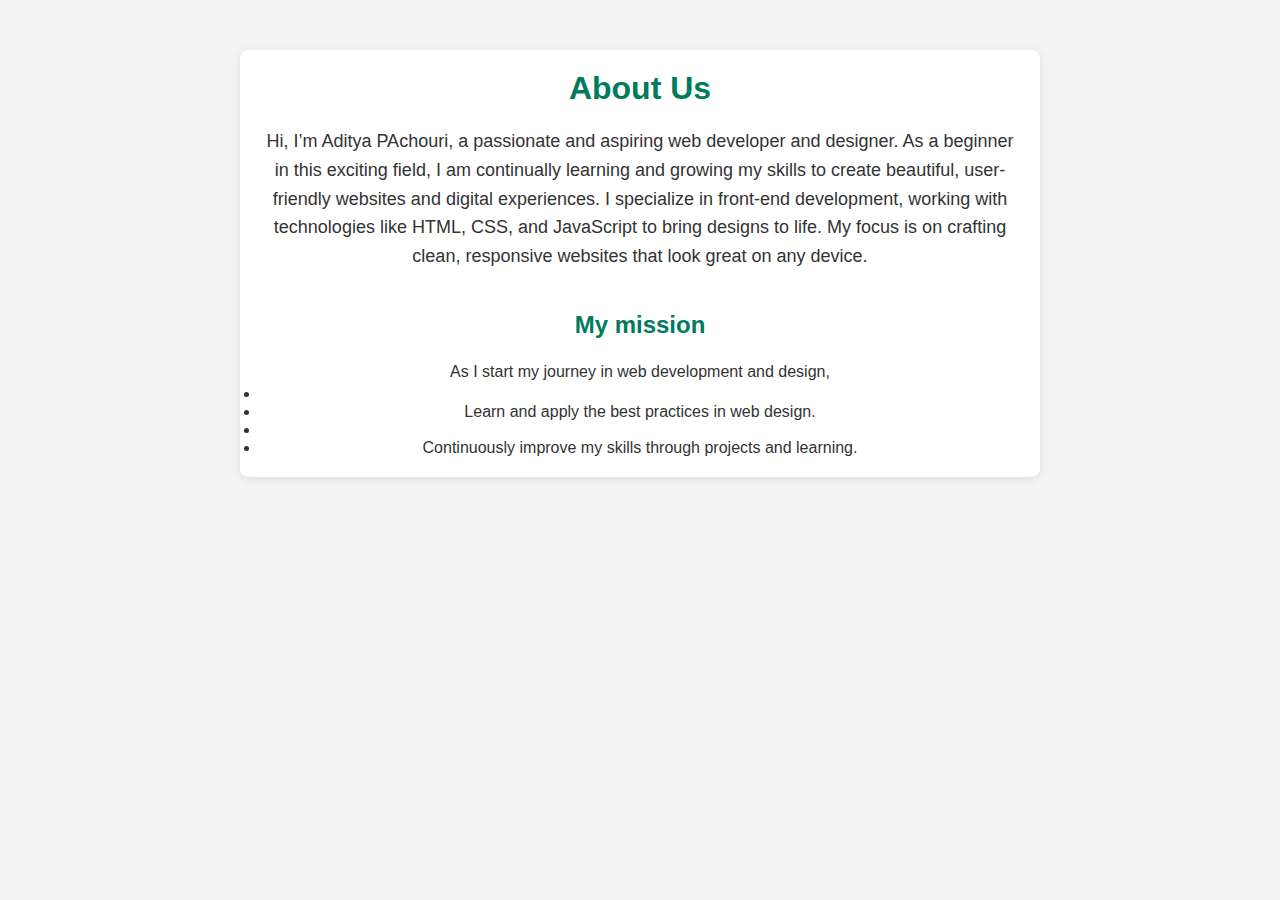
<file: Files/about.html>
<!DOCTYPE html>
<html lang="en">
<head>
  <meta charset="UTF-8">
  <meta name="viewport" content="width=device-width, initial-scale=1.0">
  <title>About Us</title>
  <!-- <link rel="stylesheet" href="style.css"> -->

  <style>
    * {
  margin: 0;
  padding: 0;
  box-sizing: border-box;
}

body {
  font-family: Arial, sans-serif;
  background-color: #f4f4f4;
  color: #333;
}

.about-container {
  max-width: 800px;
  margin: 50px auto;
  padding: 20px;
  background-color: #fff;
  box-shadow: 0 2px 10px rgba(0, 0, 0, 0.1);
  border-radius: 8px;
}

h1, h2 {
  text-align: center;
  margin-bottom: 20px;
  color: #007b5e;
}

.about-text {
  text-align: center;
  font-size: 18px;
  margin-bottom: 40px;
}

.about-team {
  text-align: center;
}

p {
  line-height: 1.6;
}

  </style>
</head>
<body>
  <div class="about-container">
    <h1>About Us</h1>
    <p class="about-text">
      Hi, I’m Aditya PAchouri, a passionate and aspiring web developer and designer. As a beginner in this exciting field, I am continually learning and growing my skills to create beautiful, user-friendly websites and digital experiences.

I specialize in front-end development, working with technologies like HTML, CSS, and JavaScript to bring designs to life. My focus is on crafting clean, responsive websites that look great on any device.
    </p>
    <div class="about-team">
      <h2>My mission</h2>
      <p>
        As I start my journey in web development and design,
        <ul>
          <li>
            <li>
              Learn and apply the best practices in web design.
          </li>
          <li></li>
            <li>
              Continuously improve my skills through projects and learning.      
            </li>
        </ul>
        
        
       
       
      </p>
    </div>
  </div>
</body>
</html>
</file>
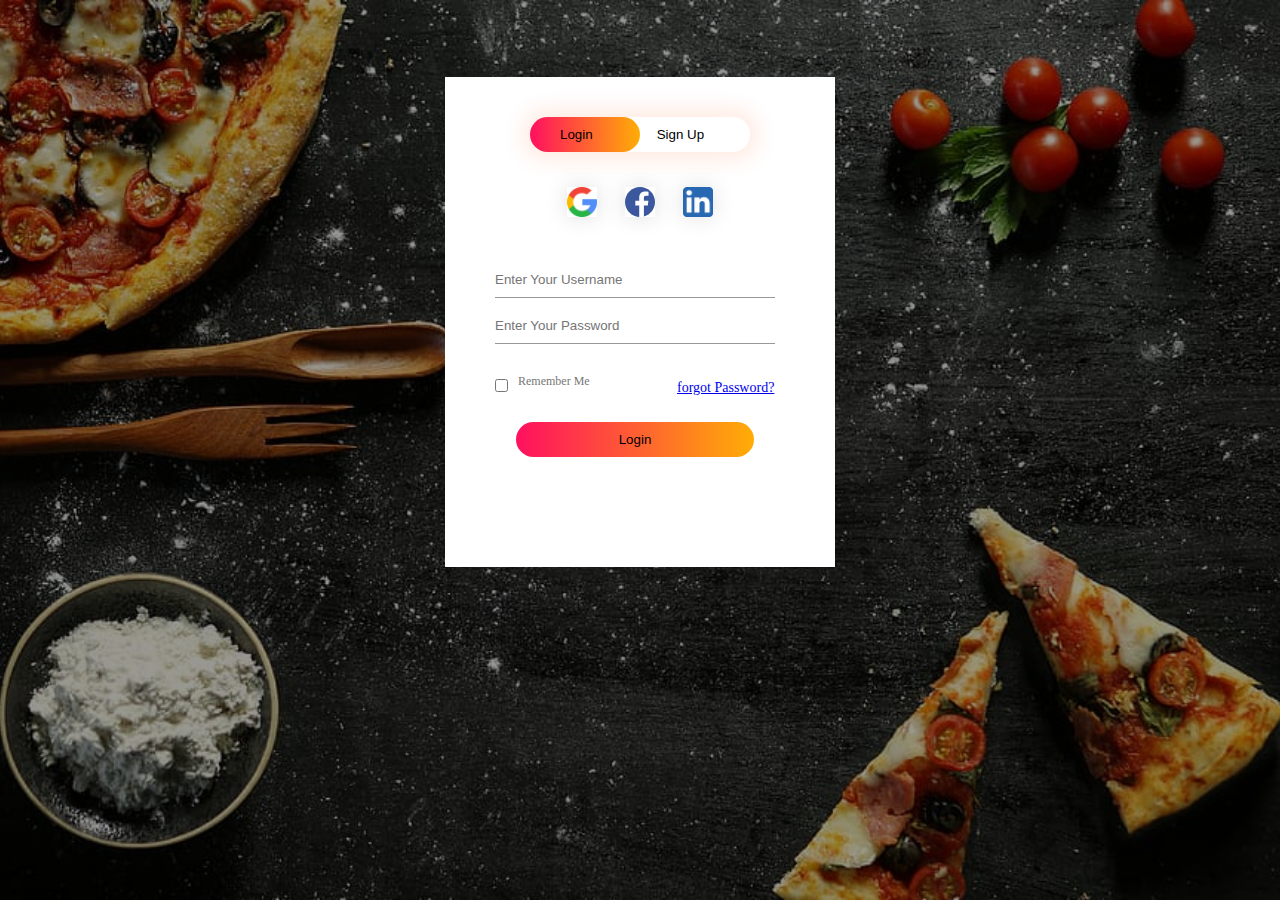
<file: Files/login/login.html>
<!DOCTYPE html>
<html lang="en">
<head>
    <meta charset="UTF-8">
    <meta name="viewport" content="width=device-width, initial-scale=1.0">
    <title>Login Page</title>
    <link rel="stylesheet" href="./login.css">
</head>
<body>
    <div class="hero">
        <div class="form-box">
            <div class="button-box">
                <div id="btn"></div>
                <button type="button" class="toggle-btn" onclick="login()">Login</button>
                <button type="button" class="toggle-btn" onclick="register()">Sign Up</button>
            </div>
            <div class="social-icon">
                <a href="https://www.google.com/" target="_blank"><img src="./google.png" alt="google-logo"></a> 
                <a href="https://www.facebook.com/" target="_blank"><img src="./facebook.svg" alt="facebook-logo"></a>
                <a href="https://www.linkedin.com/" target="_blank"><img src="./linkdin.png" alt="linkdin-logo"></a>
            </div>

            <form class="input-group" id="login">
                <input type="text" class="input-field" placeholder="Enter Your Username" required>
                <input type="password" class="input-field" placeholder="Enter Your Password" required>
                <input type="checkbox" class="checkbox"><span>Remember Me</span>
                <a href="#" class="forgot-pass">forgot Password?</a>
                <button type="submit" class="submit-btn">Login</button>
            </form>


            <form class="input-group" id="register">
                <input type="text" class="input-field" placeholder="Choose Your Username" required>
                <input type="email" class="input-field" placeholder="Enter your email" required>
                <input type="password" class="input-field" placeholder="Create Your Password" required>
                <input type="checkbox" class="checkbox"><span>I Agree to the Terms and Conditions</span>

                <button type="submit" class="submit-btn">Register</button>
            </form>
        </div>
    </div>

    <script>
        var x = document.getElementById("login");
        var y = document.getElementById("register");
        var z = document.getElementById("btn");

        function register(){
            x.style.left = "-400px";
            y.style.left = "50px";
            z.style.left = "110px";
        }

        function login(){
            x.style.left = "50px";
            y.style.left = "450px";
            z.style.left = "0";
        }


        
    </script>
    
</body>
</html>
</file>
<file: Files/style.css>
@import url('https://fonts.googleapis.com/css2?family=Open+Sans:ital,wght@0,300..800;1,300..800&display=swap');
/* Basic Style */
*{
    margin: 0;
    padding: 0;
    box-sizing: border-box;

}
html{
    font-family: "open-sans", sans-serif;
    scroll-behavior: smooth;
    font-size: 10px;

}
body{
    overflow-x: hidden; 

}

a{
    text-decoration: none;
}

.row{
    display: flex;
}
.column{
    display: flex;
    flex-direction: column;
}
/* .main-body
{
    max-width: 110rem;
    width: 100%;
    margin: auto;
} */


#navbar-title{
    color: white;
    font-size: 25px;
}

.Items{
    padding-top: 15px;
    padding-bottom: 15px;
}

#item-table{
    width: 100%;
    text-align: center;
}

.Item-img{
    height: 64px;
}

.Item-tag{
    font-size: 14px;
}

.Item-tag:hover{
    color: #806BDC;
}


.Shopping-container{
    background-color: lightgrey;
    text-align: center;
    padding-bottom: 30px;
}
.Shopping-container > h2{
    font-size: 30px;
}
#shopping-time-img{
    margin-top: 30px;
    width: 90vw;
    height: 60vh;
}

.Sales-table{
    width: 90vw;
    margin: auto;
    border: 1px solid grey;
    border-collapse: collapse;
    padding: 12px;
    font-size: 15px;
    font-weight: 400;
}

.Snacks
{
    padding-top: 25px;
    margin-top: 20px;
}

.Sales-table-head{
    background-color: #806BDC;
}
/*  */
</file>
<file: Files/login/login.css>
*{
    margin: 0;
    padding: 0;
}

.hero
{
    height: 100%;
    width: 100%;
    background-image: linear-gradient(rgba(0,0,0,0.4),rgba(0,0,0,0.4)),url(./bg-img-final.jpg);
    background-position: center;
    background-size: cover;
    position: absolute;

}

.form-box
{
    width: 380px;
    height: 480px;
    position: relative;
    padding: 5px;
    margin: 6% auto;
    background: #fff;
    overflow: hidden;

}
.button-box{
    width: 220px;
    margin: 35px auto;
    position: relative;
    box-shadow: 0 0 20px 9px #ff61241f;
    border-radius: 30px;

}
.toggle-btn
{
    padding: 10px 30px;
    cursor: pointer;
    background: transparent;
    border: 0;
    outline: none;
    position: relative;

}

#btn
{
    top: 0;
    left: 0;
    position: absolute;
    width: 110px;
    height: 100%;
    background: linear-gradient(to right, #ff105f, #ffad06);
    border-radius: 30px;
    transition: .5s;


}

.social-icon
{
    margin: 30px auto;
    text-align: center;
}

.social-icon img {
    width: 30px;
    margin: 0 12px;
    box-shadow: 0 0 20px 0 #7f7f7f3d;
    cursor: pointer;
}
.input-group
{
    top: 180px;
    position: absolute;
    width: 280px;
    transition: .5s;
}

.input-field
{
    width: 100%;
    padding: 10px 0;
    margin: 5px 0;
    border-left: 0;
    border-top: 0;
    border-right: 0;
    border-bottom: 1px solid #999;
    outline: none;
    background: transparent;
}

.submit-btn{
    width: 85%;
    padding: 10px 30px;
    cursor: pointer;
    display: block;
    margin: auto;
    background: linear-gradient(to right, #ff105f, #ffad06);
    border: 0;
    outline: none;
    border-radius: 30px;
}

.checkbox
{
    margin: 30px 10px 30px 0;
    cursor: pointer;

}
.forgot-pass{
    padding-right: 0;
    padding-left: 155px;
    font-size: 14px;
}
span{
    color: #777;
    font-size: 12px;
    bottom: 68px;
    position: absolute;
}

#login{
    left: 50px;
}
#register{
    left: 450px;
}
</file>
